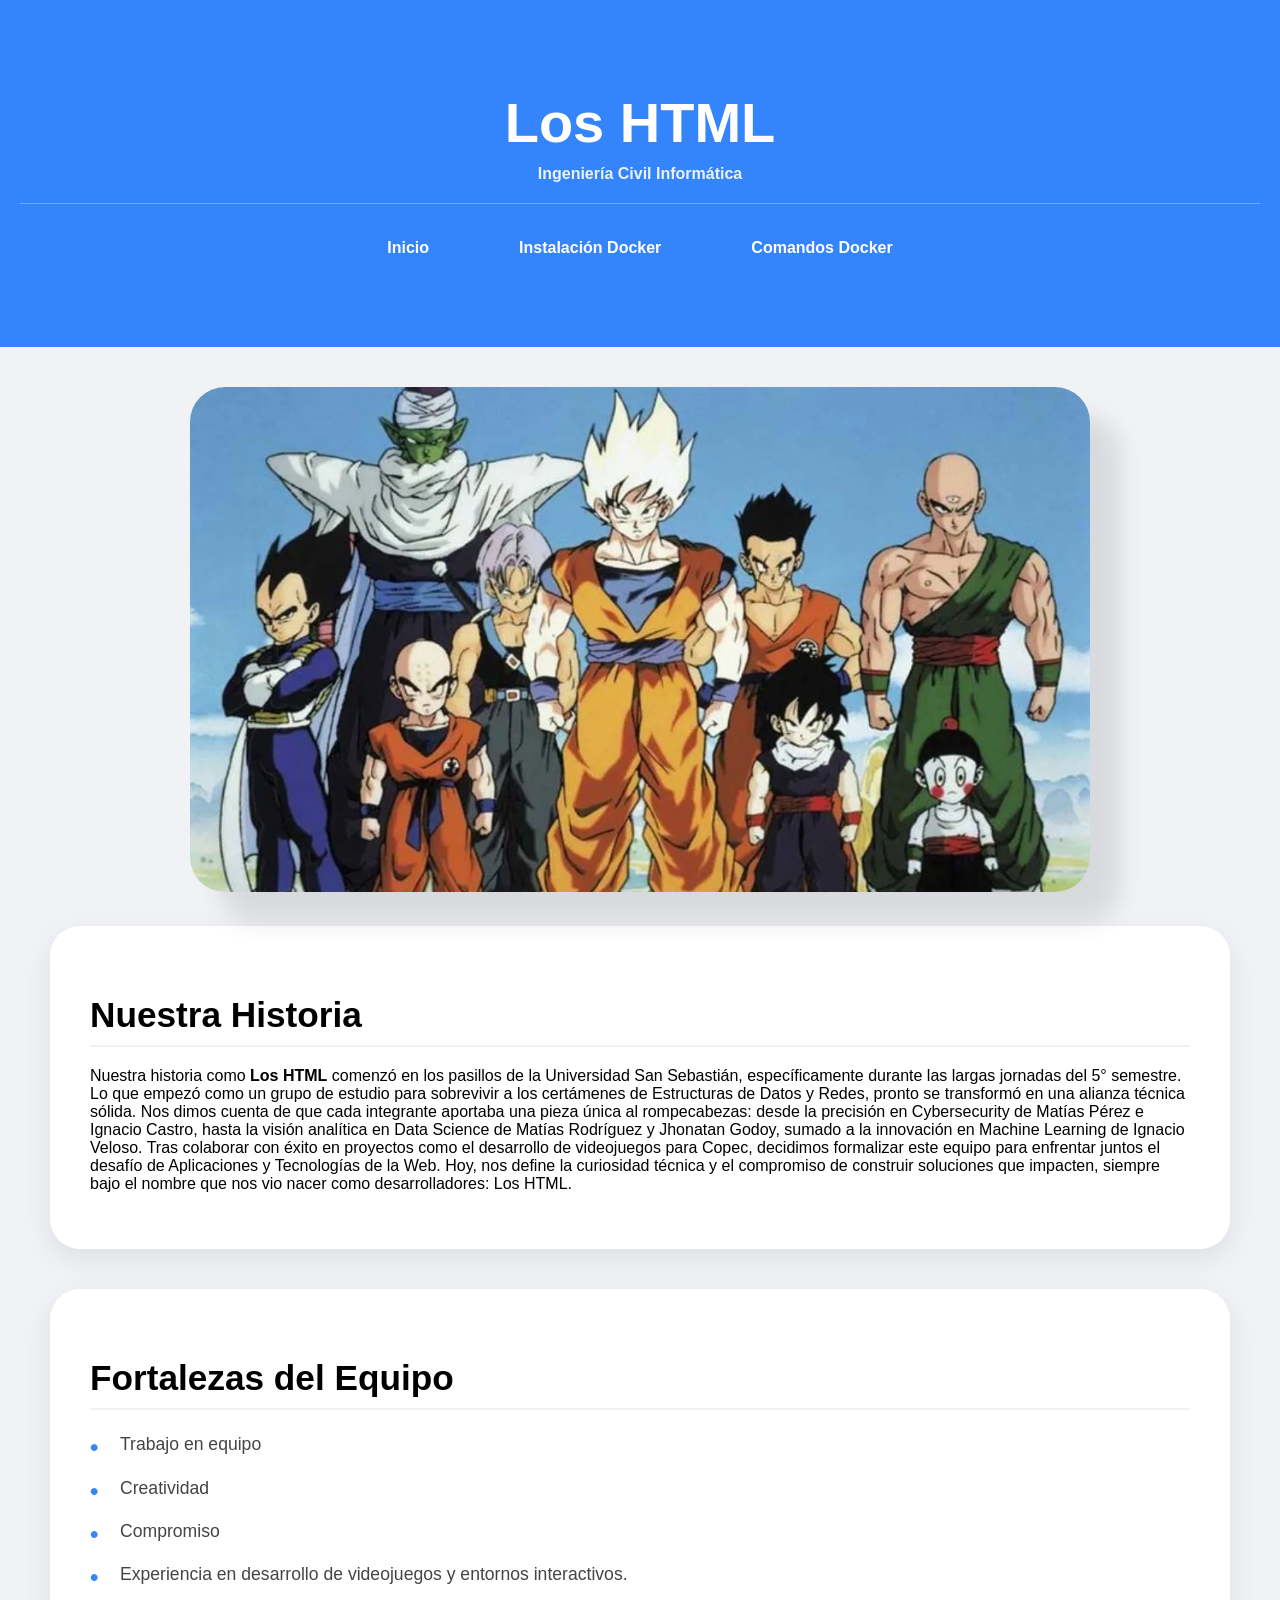
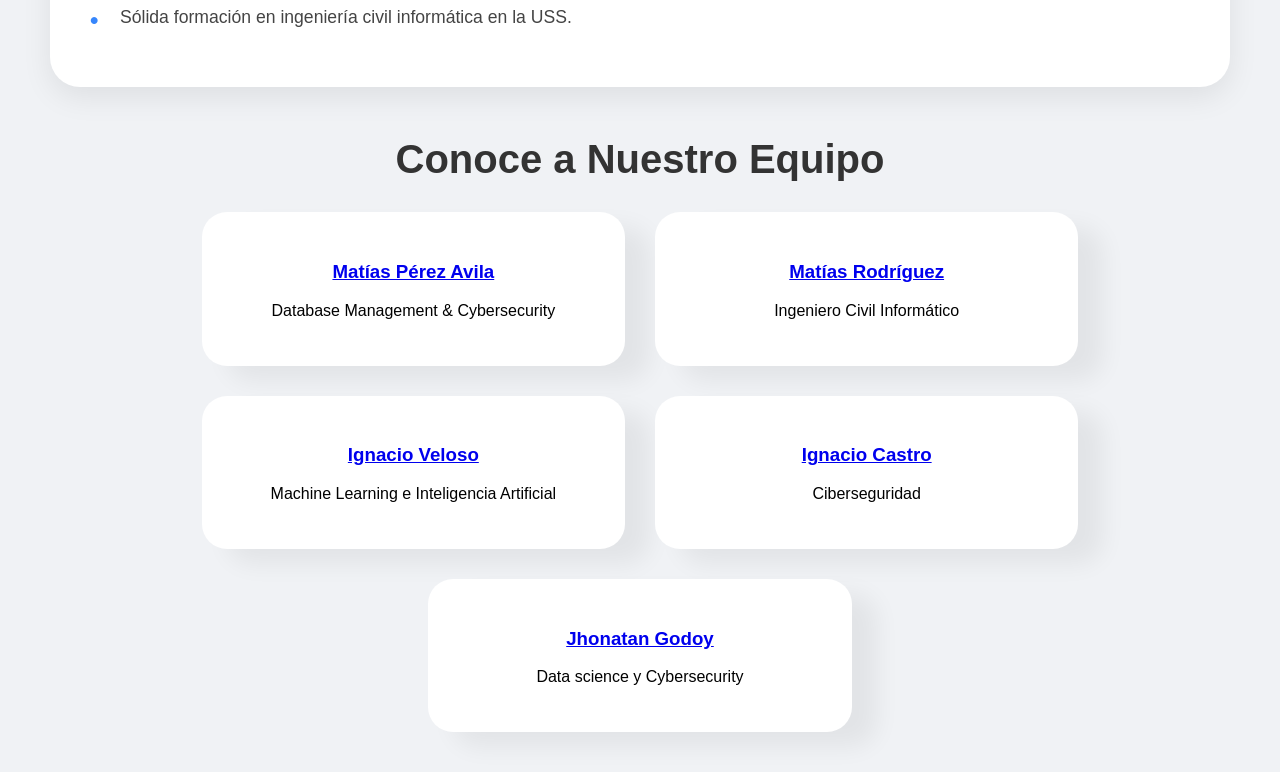
<file: index.html>
<!DOCTYPE html>
<html lang="es">
<head>
    <meta charset="UTF-8">
    <title>Los HTML - Inicio</title>
    <link rel="stylesheet" href="estilos.css">
</head>
<body>
    <header class="banner-principal">
        <h1>Los HTML</h1>
        <h2 class="subtitulo-banner">Ingeniería Civil Informática</h2>
        <nav class="menu-navegacion">
            <a href="index.html">Inicio</a>
            <a href="instalacion/instalacion-docker.html">Instalación Docker</a>
            <a href="comandos-docker.html">Comandos Docker</a>
</nav>
    </header>
    <main>
        <section class="imagen-principal">
            <img src="img/imagenEquipo.png" alt="Imagen Equipo" >
        </section>
        <section class="tarjeta-info">
            <h2>Nuestra Historia</h2>
            <p class="texto-justificado">
            Nuestra historia como <strong>Los HTML</strong> comenzó en los pasillos de la Universidad San Sebastián, específicamente durante las largas jornadas del 5° semestre. Lo que empezó como un grupo de estudio para sobrevivir a los certámenes de Estructuras de Datos y Redes, pronto se transformó en una alianza técnica sólida.
            Nos dimos cuenta de que cada integrante aportaba una pieza única al rompecabezas: desde la precisión en Cybersecurity de Matías Pérez
            e Ignacio Castro, hasta la visión analítica en Data Science de Matías Rodríguez y Jhonatan Godoy, sumado a la innovación en Machine
            Learning de Ignacio Veloso. Tras colaborar con éxito en proyectos como el desarrollo de videojuegos para Copec, decidimos formalizar
            este equipo para enfrentar juntos el desafío de Aplicaciones y Tecnologías de la Web. Hoy, nos define la curiosidad técnica y el
            compromiso de construir soluciones que impacten, siempre bajo el nombre que nos vio nacer como desarrolladores: Los HTML.
            </p>    
        </section>

        <section class="tarjeta-info">
            <h2>Fortalezas del Equipo</h2>
            <ul class="lista-fortalezas">
                <li>Trabajo en equipo</li>
                <li>Creatividad</li>
                <li>Compromiso</li>
                <li>Experiencia en desarrollo de videojuegos y entornos interactivos.</li>
                <li>Sólida formación en ingeniería civil informática en la USS.</li>
        </section>

        <section id="seccion-equipo">   
            <h2 class="titulo-centrado">Conoce a Nuestro Equipo</h2>
            <div class="grid-integrantes">

                <div class="tarjeta-integrante">
                    <h3><a href="perfiles/MatiasPerez.html">Matías Pérez Avila</a></h3>
                    <p>Database Management & Cybersecurity</p>
                </div>
                <div class="tarjeta-integrante">
                    <h3><a href="perfiles/MatiasRodriguez.html">Matías Rodríguez</a></h3>
                    <p>Ingeniero Civil Informático</p>
                </div>
                <div class="tarjeta-integrante">
                    <h3><a href="perfiles/IgnacioVeloso.html">Ignacio Veloso</a></h3>
                    <p>Machine Learning e Inteligencia Artificial</p>
                </div>
                <div class="tarjeta-integrante">
                    <h3><a href="perfiles/IgnacioCastro.html">Ignacio Castro</a></h3>
                    <p>Ciberseguridad</p>
                </div>
                <div class="tarjeta-integrante">
                    <h3><a href="perfiles/JhonatanGodoy.html">Jhonatan Godoy</a></h3>
                    <p>Data science y Cybersecurity</p>
                </div>


                </div>
        </section>
        </main>
</body>
</html>
</file>
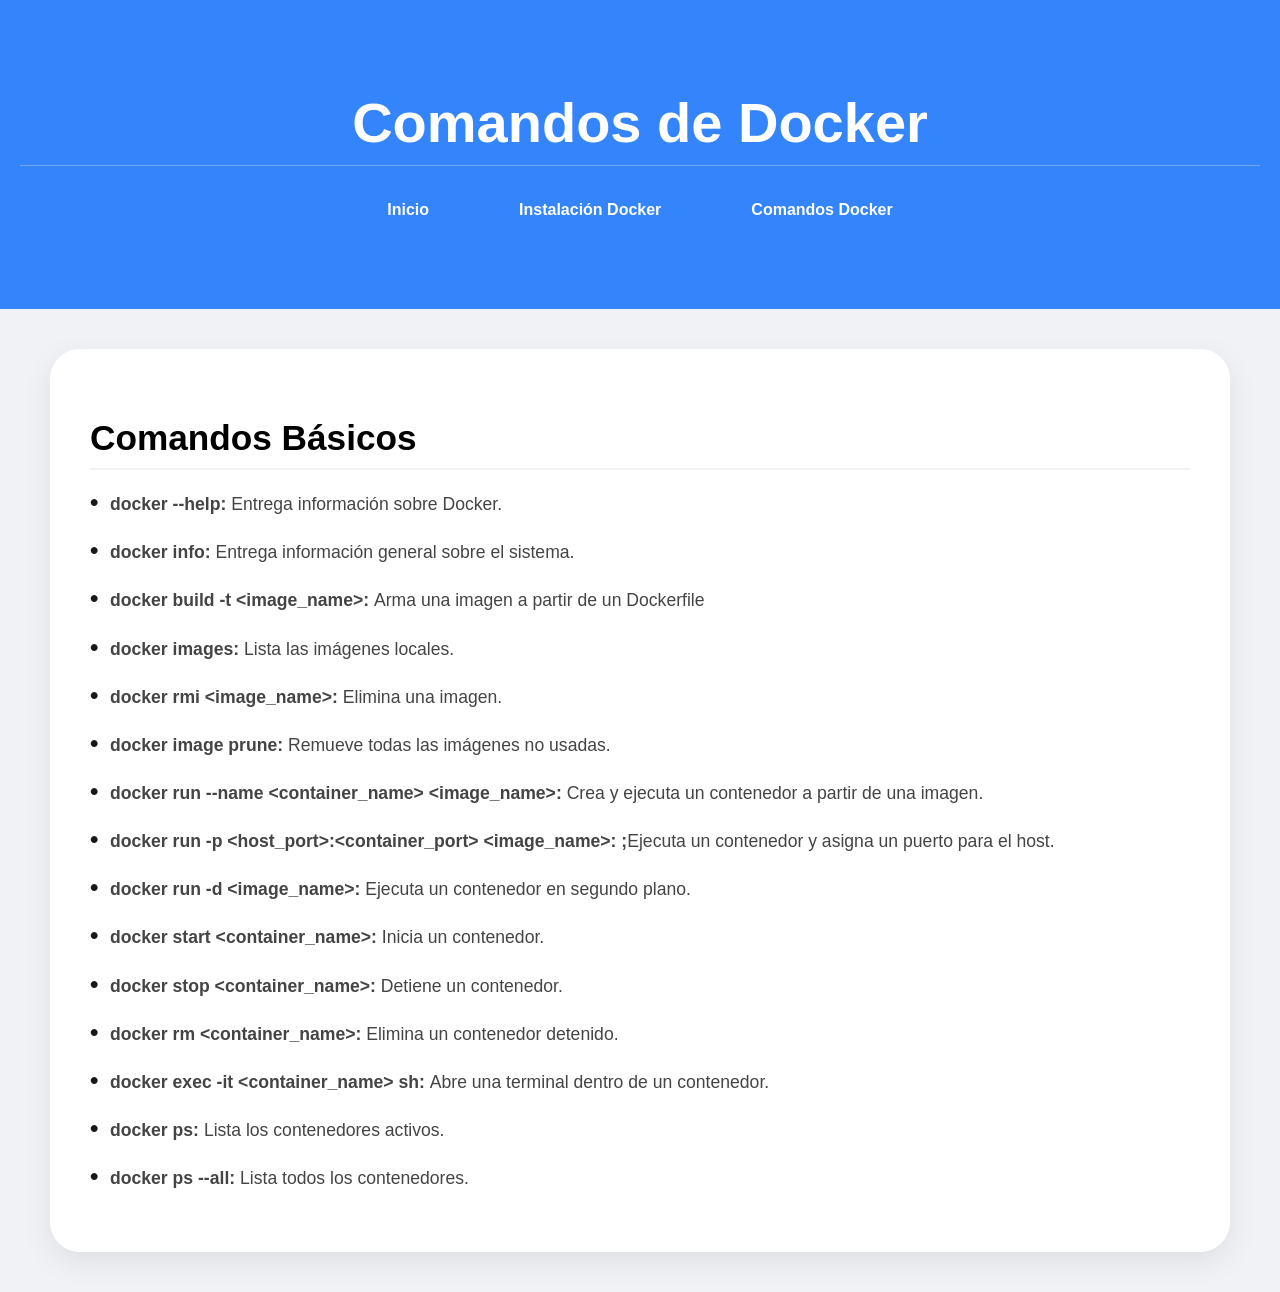
<file: comandos-docker.html>
<!DOCTYPE html>
<html lang="es">
<head>
    <meta charset="UTF-8">
    <title>Comandos de Docker</title>
    <link rel="stylesheet" href="estilos.css">
</head>
<body>
    <header class="banner-principal">
        <h1>Comandos de Docker</h1>
        <nav class="menu-navegacion">
            <a href="index.html">Inicio</a>
            <a href="instalacion/instalacion-docker.html">Instalación Docker</a>            
            <a href="comandos-docker.html">Comandos Docker</a>
        </nav>
    </header>
    <main>
        <section class="tarjeta-comandos">
            <h2>Comandos Básicos</h2>
            <ul class="lista-comandos">
                <li><strong>docker --help: </strong>Entrega información sobre Docker.</li>
                <li><strong>docker info: </strong>Entrega información general sobre el sistema.</li>
                <li><strong>docker build -t &lt;image_name&gt;: </strong>Arma una imagen a partir de un Dockerfile</li>
                <li><strong>docker images: </strong>Lista las imágenes locales.</li>
                <li><strong>docker rmi &lt;image_name&gt;: </strong>Elimina una imagen.</li>
                <li><strong>docker image prune: </strong>Remueve todas las imágenes no usadas.</li>
                <li><strong>docker run --name &lt;container_name&gt; &lt;image_name&gt;: </strong>Crea y ejecuta un contenedor a partir de una imagen.</li>
                <li><strong>docker run -p &lt;host_port&gt;:&lt;container_port&gt; &lt;image_name&gt: ;</strong>Ejecuta un contenedor y asigna un puerto para el host.</li>
                <li><strong>docker run -d &lt;image_name&gt;: </strong>Ejecuta un contenedor en segundo plano.</li>
                <li><strong>docker start &lt;container_name&gt;: </strong>Inicia un contenedor.</li>
                <li><strong>docker stop &lt;container_name&gt;: </strong>Detiene un contenedor.</li>
                <li><strong>docker rm &lt;container_name&gt;: </strong>Elimina un contenedor detenido.</li>
                <li><strong>docker exec -it &lt;container_name&gt; sh: </strong>Abre una terminal dentro de un contenedor.</li>
                <li><strong>docker ps: </strong>Lista los contenedores activos.</li>
                <li><strong>docker ps --all: </strong>Lista todos los contenedores.</li>
        </section>
        </main>
</body>
</html>
</file>
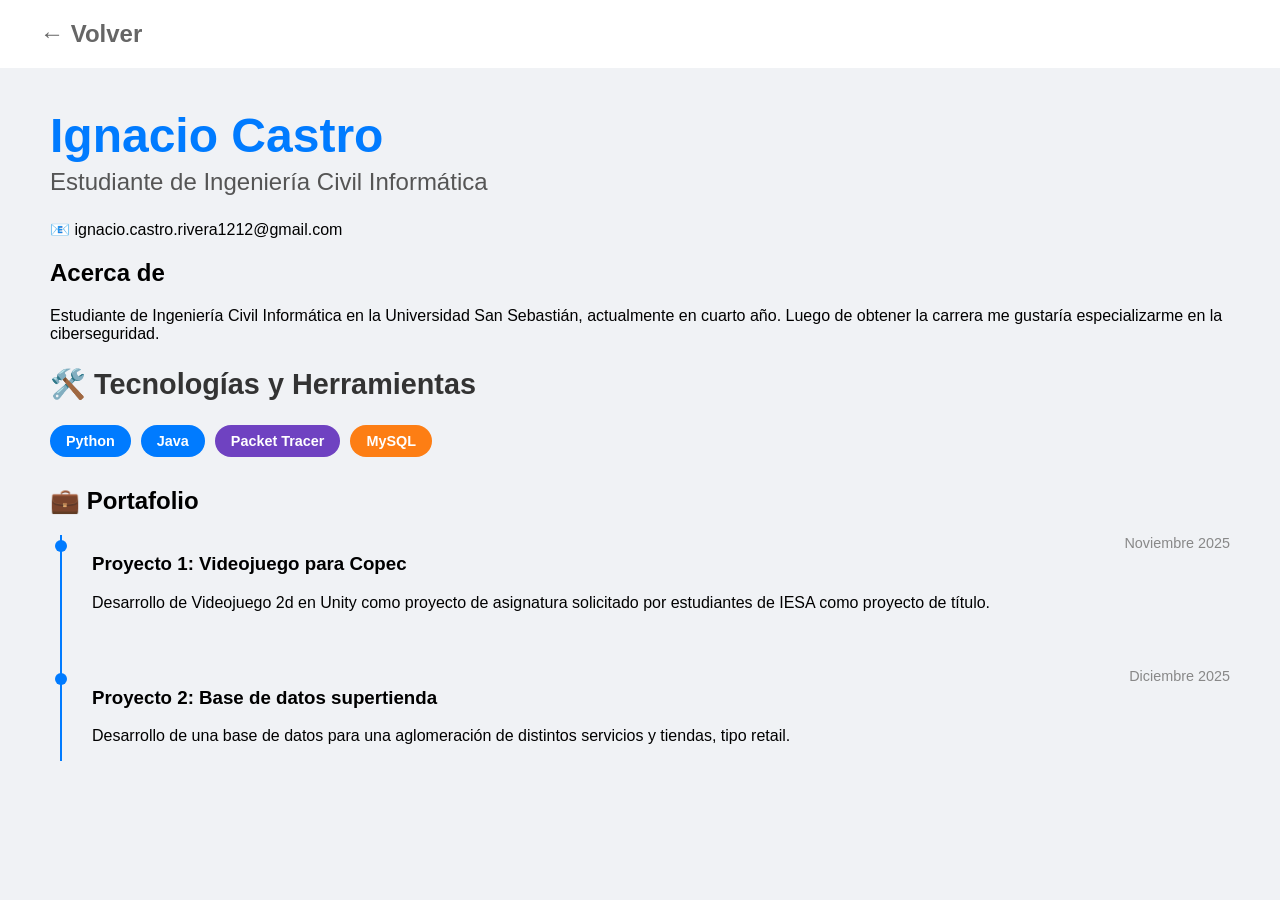
<file: perfiles/IgnacioCastro.html>
<!DOCTYPE html>
<html lang="es">
<head>
    <meta charset="UTF-8">
    <link rel="stylesheet" href="../estilos.css">
</head>
<body>
<header class="header-perfil">
    <a href="../index.html" class="btn-volver">← Volver</a>
</header>

<main class="contenedor-perfil">
    <section class="intro-perfil">
        <h1 class="nombre-azul">Ignacio Castro</h1>
        <p class="subtitulo-profesion">Estudiante de Ingeniería Civil Informática</p>
        <div class="contacto-email">
            <span>📧</span> ignacio.castro.rivera1212@gmail.com
        </div>
    </section>

    <section class="acerca-de">
        <h2>Acerca de</h2>
        <p>Estudiante de Ingeniería Civil Informática en la Universidad San Sebastián, actualmente en cuarto año.
            Luego de obtener la carrera me gustaría especializarme en la ciberseguridad.</p>
    </section>

    <section class="habilidades">
    <h2><span>🛠️</span> Tecnologías y Herramientas</h2>
    <div class="contenedor-badges">
        <span class="badge lenguaje">Python</span>
        <span class="badge lenguaje">Java</span>
        <span class="badge motor">Packet Tracer</span>
        <span class="badge db">MySQL</span>
        
    </div>
    </section>




    <section class="seccion-portafolio">
        <h2><span>💼</span> Portafolio</h2>
        <div class="timeline">
            <div class="item-timeline">
                <div class="contenido-proyecto">
                    <h3>Proyecto 1: Videojuego para Copec</h3>
                    <p>Desarrollo de Videojuego 2d en Unity como proyecto de asignatura solicitado por estudiantes de IESA como proyecto de título.</p>
                </div>
                <span class="fecha">Noviembre 2025</span>
            </div>
            
            <div class="item-timeline">
                <div class="contenido-proyecto">
                    <h3>Proyecto 2: Base de datos supertienda</h3>
                    <p>Desarrollo de una base de datos para una aglomeración de distintos servicios y tiendas, tipo retail.</p>
                </div>
                <span class="fecha">Diciembre 2025</span>
            </div>
        </div>
    </section>
</main>
</body>
</html>
</file>
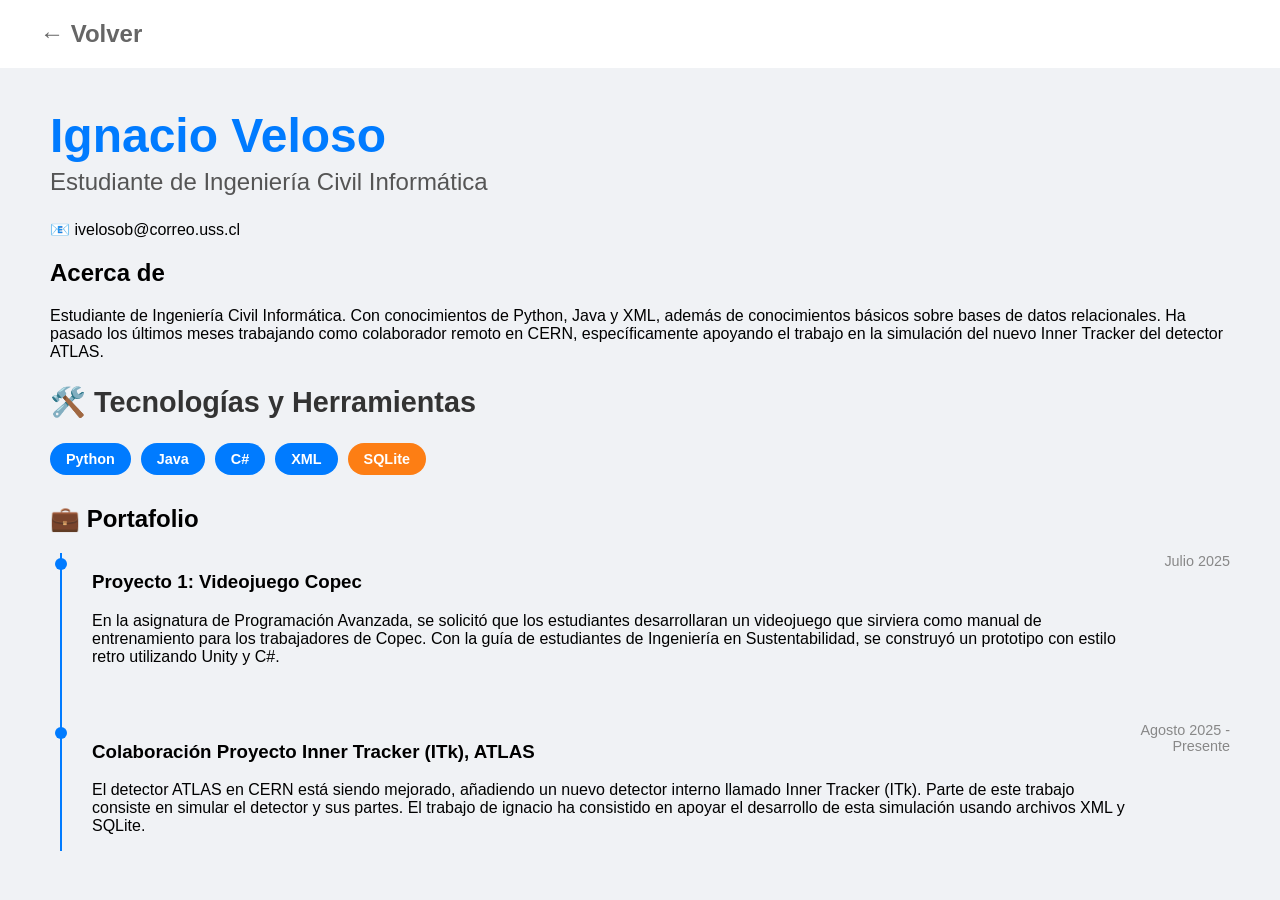
<file: perfiles/IgnacioVeloso.html>
<!DOCTYPE html>
<html lang="es">
<head>
    <meta charset="UTF-8">
    <link rel="stylesheet" href="../estilos.css">
</head>
<body>
<header class="header-perfil">
    <a href="../index.html" class="btn-volver">← Volver</a>
</header>

<main class="contenedor-perfil">
    <section class="intro-perfil">
        <h1 class="nombre-azul">Ignacio Veloso</h1>
        <p class="subtitulo-profesion">Estudiante de Ingeniería Civil Informática</p>
        <div class="contacto-email">
            <span>📧</span> ivelosob@correo.uss.cl
        </div>
    </section>

    <section class="acerca-de">
        <h2>Acerca de</h2>
        <p>Estudiante de Ingeniería Civil Informática. Con conocimientos de Python, Java y XML, además de conocimientos básicos sobre bases de datos relacionales. Ha pasado los últimos meses trabajando como colaborador remoto en CERN, específicamente apoyando el trabajo en la simulación del nuevo Inner Tracker del detector ATLAS.</p>
    </section>


    <section class="habilidades">
    <h2><span>🛠️</span> Tecnologías y Herramientas</h2>
    <div class="contenedor-badges">
        <span class="badge lenguaje">Python</span>
        <span class="badge lenguaje">Java</span>
        <span class="badge lenguaje">C#</span>
        <span class="badge lenguaje">XML</span>
        <span class="badge db">SQLite</span>
    </div>
    </section>


    <section class="seccion-portafolio">
        <h2><span>💼</span> Portafolio</h2>
        <div class="timeline">
            <div class="item-timeline">
                <div class="contenido-proyecto">
                    <h3>Proyecto 1: Videojuego Copec</h3>
                    <p>En la asignatura de Programación Avanzada, se solicitó que los estudiantes desarrollaran un videojuego que sirviera como manual de entrenamiento para los trabajadores de Copec. Con la guía de estudiantes de Ingeniería en Sustentabilidad, se construyó un prototipo con estilo retro utilizando Unity y C#.</p>
                </div>
                <span class="fecha">Julio 2025</span>
            </div>
            
            <div class="item-timeline">
                <div class="contenido-proyecto">
                    <h3>Colaboración Proyecto Inner Tracker (ITk), ATLAS</h3>
                    <p>El detector ATLAS en CERN está siendo mejorado, añadiendo un nuevo detector interno llamado Inner Tracker (ITk). Parte de este trabajo consiste en simular el detector y sus partes. El trabajo de ignacio ha consistido en apoyar el desarrollo de esta simulación usando archivos XML y SQLite. </p>
                </div>
                <span class="fecha">Agosto 2025 - Presente</span>
            </div>
        </div>
    </section>
</main>
</body>
</html>
</file>
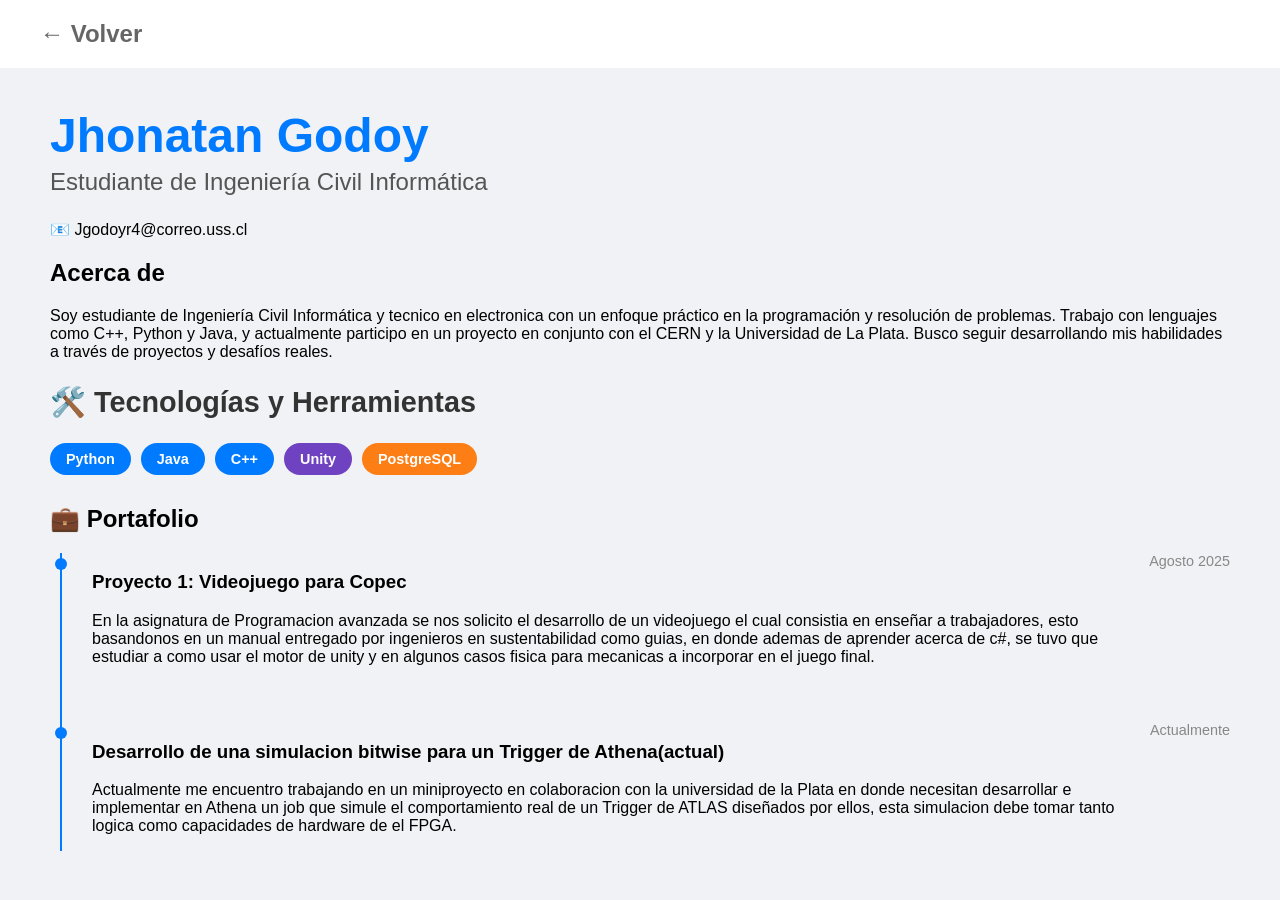
<file: perfiles/JhonatanGodoy.html>
<!doctype html>
<html lang="es">
  <head>
    <meta charset="UTF-8" />
    <link rel="stylesheet" href="../estilos.css" />
  </head>
  <body>
    <header class="header-perfil">
      <a href="../index.html" class="btn-volver">← Volver</a>
    </header>

    <main class="contenedor-perfil">
      <section class="intro-perfil">
        <h1 class="nombre-azul">Jhonatan Godoy</h1>
        <p class="subtitulo-profesion">
          Estudiante de Ingeniería Civil Informática
        </p>
        <div class="contacto-email"><span>📧</span> Jgodoyr4@correo.uss.cl</div>
      </section>

      <section class="acerca-de">
        <h2>Acerca de</h2>
        <p>
          Soy estudiante de Ingeniería Civil Informática y tecnico en
          electronica con un enfoque práctico en la programación y resolución de
          problemas. Trabajo con lenguajes como C++, Python y Java, y
          actualmente participo en un proyecto en conjunto con el CERN y la
          Universidad de La Plata. Busco seguir desarrollando mis habilidades a
          través de proyectos y desafíos reales.
        </p>
      </section>

      <section class="habilidades">
        <h2><span>🛠️</span> Tecnologías y Herramientas</h2>
        <div class="contenedor-badges">
          <span class="badge lenguaje">Python</span>
          <span class="badge lenguaje">Java</span>
          <span class="badge lenguaje">C++</span>
          <span class="badge motor">Unity</span>
          <span class="badge db">PostgreSQL</span>
        </div>
      </section>

      <section class="seccion-portafolio">
        <h2><span>💼</span> Portafolio</h2>
        <div class="timeline">
          <div class="item-timeline">
            <div class="contenido-proyecto">
              <h3>Proyecto 1: Videojuego para Copec</h3>
              <p>
                En la asignatura de Programacion avanzada se nos solicito el
                desarrollo de un videojuego el cual consistia en enseñar a
                trabajadores, esto basandonos en un manual entregado por
                ingenieros en sustentabilidad como guias, en donde ademas de
                aprender acerca de c#, se tuvo que estudiar a como usar el motor
                de unity y en algunos casos fisica para mecanicas a incorporar
                en el juego final.
              </p>
            </div>
            <span class="fecha">Agosto 2025</span>
          </div>

          <div class="item-timeline">
            <div class="contenido-proyecto">
              <h3>
                Desarrollo de una simulacion bitwise para un Trigger de
                Athena(actual)
              </h3>
              <p>
                Actualmente me encuentro trabajando en un miniproyecto en
                colaboracion con la universidad de la Plata en donde necesitan
                desarrollar e implementar en Athena un job que simule el
                comportamiento real de un Trigger de ATLAS diseñados por ellos,
                esta simulacion debe tomar tanto logica como capacidades de
                hardware de el FPGA.
              </p>
            </div>
            <span class="fecha">Actualmente</span>
          </div>
        </div>
      </section>
    </main>
  </body>
</html>
</file>
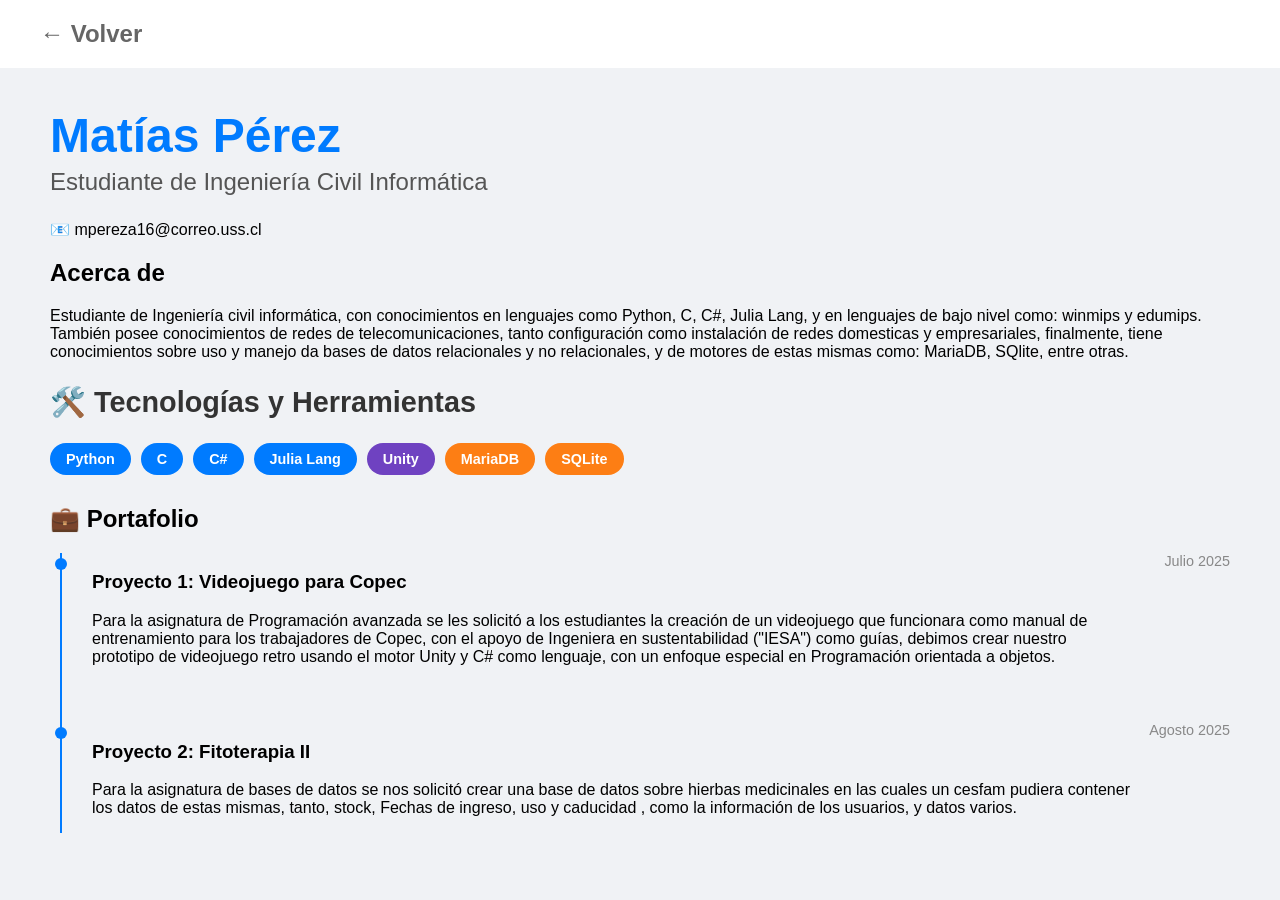
<file: perfiles/MatiasPerez.html>
<!DOCTYPE html>
<html lang="es">
<head>
    <meta charset="UTF-8">
    <link rel="stylesheet" href="../estilos.css">
</head>
<body>
<header class="header-perfil">
    <a href="../index.html" class="btn-volver">← Volver</a>
</header>

<main class="contenedor-perfil">
    <section class="intro-perfil">
        <h1 class="nombre-azul">Matías Pérez</h1>
        <p class="subtitulo-profesion">Estudiante de Ingeniería Civil Informática</p>
        <div class="contacto-email">
            <span>📧</span> mpereza16@correo.uss.cl
        </div>
    </section>

    <section class="acerca-de">
        <h2>Acerca de</h2>
        <p>Estudiante de Ingeniería civil informática, con conocimientos en lenguajes como Python, C, C#, Julia Lang,
            y en lenguajes de bajo nivel como: winmips y edumips. También posee conocimientos de redes de telecomunicaciones,
            tanto configuración como instalación de redes domesticas y empresariales, finalmente, tiene conocimientos sobre uso
            y manejo da bases de datos relacionales y no relacionales, y de motores de estas mismas como: MariaDB, SQlite, entre otras.</p>
    </section>

    <section class="habilidades">
    <h2><span>🛠️</span> Tecnologías y Herramientas</h2>
    <div class="contenedor-badges">
        <span class="badge lenguaje">Python</span>
        <span class="badge lenguaje">C</span>
        <span class="badge lenguaje">C#</span>
        <span class="badge lenguaje">Julia Lang</span>
        <span class="badge motor">Unity</span>
        <span class="badge db">MariaDB</span>
        <span class="badge db">SQLite</span>
    </div>
    </section>



    <section class="seccion-portafolio">
        <h2><span>💼</span> Portafolio</h2>
        <div class="timeline">
            <div class="item-timeline">
                <div class="contenido-proyecto">
                    <h3>Proyecto 1: Videojuego para Copec</h3>
                    <p>Para la asignatura de Programación avanzada se les solicitó a los estudiantes la creación de un videojuego que funcionara
                        como manual de entrenamiento para los trabajadores de Copec, con el apoyo de Ingeniera en sustentabilidad ("IESA") como
                        guías, debimos crear nuestro prototipo de videojuego retro usando el motor Unity y C# como lenguaje, con un enfoque
                        especial en Programación orientada a objetos.</p>
                </div>
                <span class="fecha">Julio 2025</span>
            </div>
            
            <div class="item-timeline">
                <div class="contenido-proyecto">
                    <h3>Proyecto 2: Fitoterapia II</h3>
                    <p>Para la asignatura de bases de datos se nos solicitó crear una base de datos sobre hierbas medicinales en las
                        cuales un cesfam pudiera contener los datos de estas mismas, tanto, stock, Fechas de ingreso, uso y caducidad
                        , como la información de los usuarios, y datos varios.</p>
                </div>
                <span class="fecha">Agosto 2025</span>
            </div>
        </div>
    </section>
</main>
</body>
</html>
</file>
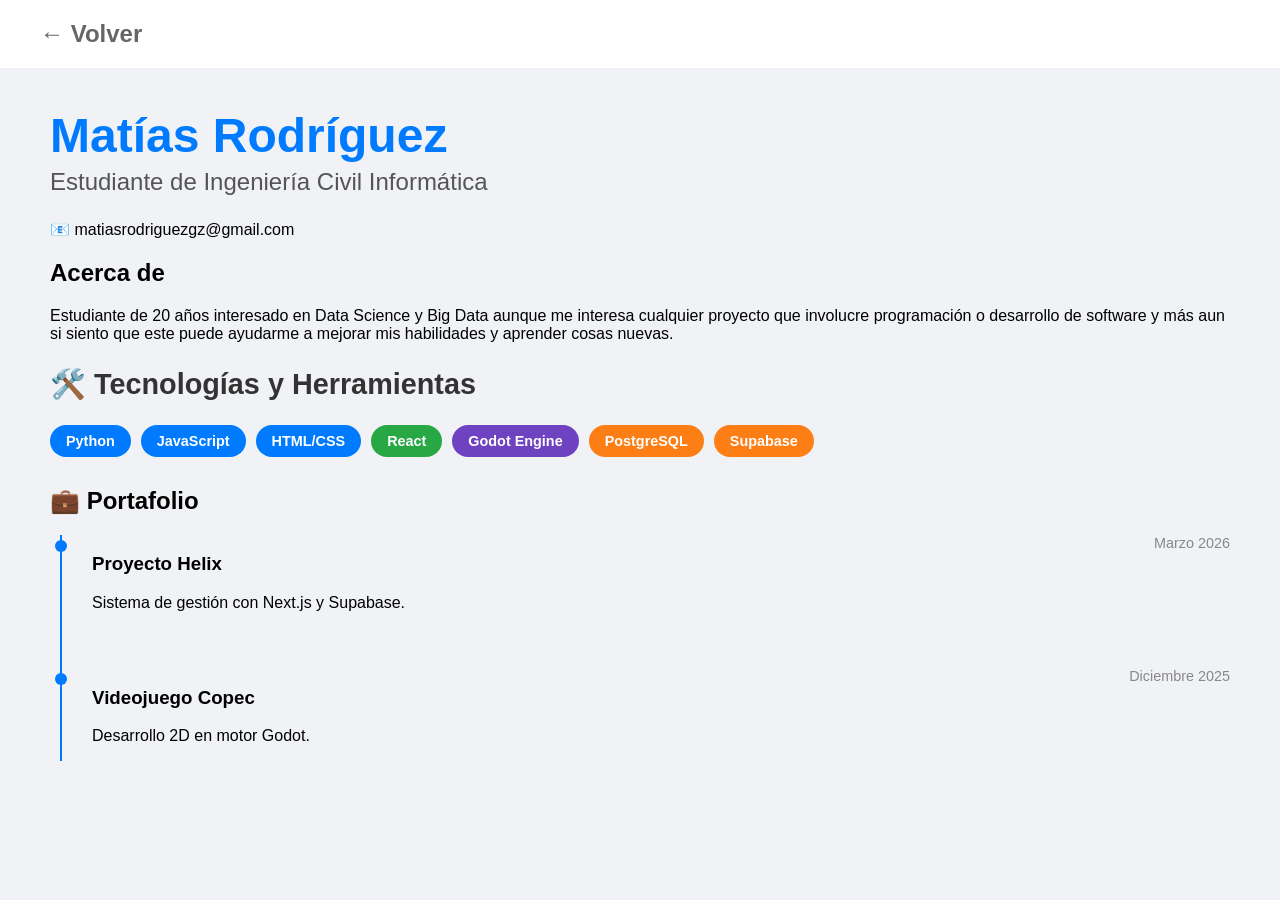
<file: perfiles/MatiasRodriguez.html>
<!DOCTYPE html>
<html lang="es">
<head>
    <meta charset="UTF-8">
    <title>Perfil - Matías Rodríguez</title>
    <link rel="stylesheet" href="../estilos.css">
</head>
<body>
<header class="header-perfil">
    <a href="../index.html" class="btn-volver">← Volver</a>
</header>

<main class="contenedor-perfil">
    <section class="intro-perfil">
        <h1 class="nombre-azul">Matías Rodríguez</h1>
        <p class="subtitulo-profesion">Estudiante de Ingeniería Civil Informática</p>
        <div class="contacto-email">
            <span>📧</span> matiasrodriguezgz@gmail.com
        </div>
    </section>

    <section class="acerca-de">
        <h2>Acerca de</h2>
        <p>Estudiante de 20 años interesado en Data Science y Big Data aunque me interesa cualquier proyecto que involucre programación
            o desarrollo de software y más aun si siento que este puede ayudarme a mejorar mis habilidades y aprender cosas nuevas.</p>
    </section>

    <section class="habilidades">
    <h2><span>🛠️</span> Tecnologías y Herramientas</h2>
    <div class="contenedor-badges">
        <span class="badge lenguaje">Python</span>
        <span class="badge lenguaje">JavaScript</span>
        <span class="badge lenguaje">HTML/CSS</span>
        <span class="badge framework">React</span>
        <span class="badge motor">Godot Engine</span>
        <span class="badge db">PostgreSQL</span>
        <span class="badge db">Supabase</span>
    </div>
    </section>


    <section class="seccion-portafolio">
        <h2><span>💼</span> Portafolio</h2>
        <div class="timeline">
            <div class="item-timeline">
                <div class="contenido-proyecto">
                    <h3>Proyecto Helix</h3>
                    <p>Sistema de gestión con Next.js y Supabase.</p>
                </div>
                <span class="fecha">Marzo 2026</span>
            </div>
            
            <div class="item-timeline">
                <div class="contenido-proyecto">
                    <h3>Videojuego Copec</h3>
                    <p>Desarrollo 2D en motor Godot.</p>
                </div>
                <span class="fecha">Diciembre 2025</span>
            </div>
        </div>
    </section>
</main>
</body>
</html>
</file>
<file: estilos.css>
body {
  margin: 0;
  padding: 0;
  font-family: "Segoe UI", Tahoma, Geneva, Verdana, sans-serif;
  background-color: #f0f2f5;
}

.banner-principal {
  background-color: #2179fce7;
  color: white;
  text-align: center;
  padding: 80px 20px;
}

.banner-principal h1 {
  margin: 10px 0;
  font-size: 3.5rem;
}

.subtitulo-banner {
  margin-bottom: 20px;
  margin-top: 1px;
  opacity: 0.9;
  font-size: 1rem;
}

main {
  max-width: 1500px;
  margin: 40px auto;
  padding: 0 50px;
}

.tarjeta-info {
  background: white;
  padding: 40px;
  margin-bottom: 40px;
  border-radius: 30px;
  box-shadow: 0 10px 30px rgba(0, 0, 0, 0.08);
  text-align: left;
}

.tarjeta-info h2 {
  font-size: 2.2rem;
  margin-bottom: 20px;
  border-bottom: 2px solid #f0f2f5;
  padding-bottom: 10px;
}

.tarjeta-comandos {
  background: white;
  padding: 40px;
  margin-bottom: 40px;
  border-radius: 30px;
  box-shadow: 0 10px 30px rgba(0, 0, 0, 0.08);
  text-align: left;
}

.tarjeta-comandos h2 {
  font-size: 2.2rem;
  margin-bottom: 20px;
  border-bottom: 2px solid #f0f2f5;
  padding-bottom: 10px;
}

.imagen-principal {
  text-align: center;
  margin-bottom: 30px;
}

.imagen-principal img {
  width: 100%;
  max-width: 900px;
  height: auto;
  border-radius: 35px;
  box-shadow: 30px 30px 25px rgba(0, 0, 0, 0.1);
}

.lista-comandos {
  list-style-type: none;
  padding: 0;
  margin-top: 20px;
}

.lista-comandos li {
  font-size: 1.1rem;
  margin-bottom: 20px;
  padding-left: 20px;
  position: relative;
  line-height: 1.6;
  color: #444;
}

.lista-comandos li::before {
  content: "•";
  color: #000000e7;
  font-weight: bold;
  font-size: 1.5rem;
  position: absolute;
  left: 0;
  top: -7px;
}

.lista-fortalezas {
  list-style-type: none;
  padding: 0;
  margin-top: 20px;
}

.lista-fortalezas li {
  font-size: 1.1rem;
  margin-bottom: 15px;
  padding-left: 30px;
  position: relative;
  line-height: 1.6;
  color: #444;
}

.lista-fortalezas li::before {
  content: "•";
  color: #2179fce7;
  font-weight: bold;
  font-size: 1.5rem;
  position: absolute;
  left: 0;
  top: -2px;
}

.titulo-centrado {
  text-align: center;
  margin: 50px 0 30px;
  font-size: 2.5rem;
  color: #333;
}

.grid-integrantes {
  display: flex;
  flex-wrap: wrap;
  justify-content: center;
  gap: 30px;
}

.tarjeta-integrante {
  flex: 0 1 calc(33.333% - 30px);
  min-width: 300px;
  background: white;
  padding: 30px;
  border-radius: 25px;
  text-align: center;
  box-shadow: 25px 15px 25px rgba(0, 0, 0, 0.06);
  transition: transform 0.3s ease;
}

.tarjeta-integrante:hover {
  transform: translateY(-10px);
}

.menu-navegacion {
  display: flex;
  justify-content: center;
  gap: 20px;
  border-top: 1px solid rgba(255, 255, 255, 0.3);
  padding-top: 25px;
}

.menu-navegacion a {
  color: white;
  text-decoration: none;
  margin: 0 15px;
  font-weight: bold;
  padding: 10px 20px;
  border-radius: 20px;
  transition: background 0.3s;
}

.menu-navegacion a:hover {
  background: rgba(255, 255, 255, 0.2);
}

.header-perfil {
  padding: 20px 40px;
  background: white;
}

.btn-volver {
  text-decoration: none;
  font-size: 1.5rem;
  color: #666;
  font-weight: bold;
}

.nombre-azul {
  color: #007bff;
  font-size: 3rem;
  margin-bottom: 5px;
}

.subtitulo-profesion {
  color: #555;
  font-size: 1.5rem;
  margin-top: 0;
}
.timeline {
  border-left: 2px solid #007bff;
  margin-left: 10px;
  padding-left: 30px;
  position: relative;
}

.item-timeline {
  display: flex;
  justify-content: space-between;
  align-items: flex-start;
  margin-bottom: 40px;
  position: relative;
}

.item-timeline::before {
  content: "";
  position: absolute;
  left: -37px;
  top: 5px;
  width: 12px;
  height: 12px;
  background: #007bff;
  border-radius: 50%;
}

.fecha {
  font-size: 0.9rem;
  color: #888;
  min-width: 100px;
  text-align: right;
}

.contenedor-badges {
  display: flex;
  flex-wrap: wrap;
  gap: 10px;
  margin-top: 15px;
}

.badge {
  padding: 8px 16px;
  border-radius: 20px;
  font-size: 0.9rem;
  font-weight: bold;
  color: white;
}

.lenguaje {
  background-color: #007bff;
}
.framework {
  background-color: #28a745;
}
.motor {
  background-color: #6f42c1;
}
.db {
  background-color: #fd7e14;
}
.habilidades {
  margin-bottom: 30px;
}

.habilidades h2 {
  font-size: 1.8rem;
  color: #333;
}
/*aqui coloque los estilos de tutorial.html los nuevs*/
.banner-tutorial {
  background-color: #2179fce7;
  color: white;
  text-align: center;
  padding: 40px 20px;
}
.btn-tutorial {
  text-decoration: none;
  font-size: 1.5rem;
  color: #fbfdfd;
  font-weight: bold;
}
/*Tuve que crear otra diseño de tarjeta por el anterior sobreescribia las propiedades
de mis titulos, generando que los h2 no me permitian cambiar el font-sizew*/
.tarjeta-tutorial {
  background: white;
  padding: 10px;
  margin-bottom: 40px;
  border-radius: 30px;
  box-shadow: 0 10px 30px rgba(0, 0, 0, 0.08);
}
.titulo-seccion {
  text-align: left;
  font-size: 20px;
}

.tarjeta-tutorial img {
  width: 40%;
  max-width: 600px;
  height: auto;
  border-radius: 10px;
  border-color: #0e0909;
  border-radius: 10cm;
  display: block;
  margin: 0 auto;
}
.imagenes-tutorial {
  display: flex;
  gap: 20px;
  margin-top: 20px;
  margin: 40px 0;
}

.imagenes-tutorial img {
  width: 50%;
  height: auto;
  border-radius: 10px;
}
.imagen-tutorial {
  margin-top: 40px;
  margin: 40px 0;
  width: 100%;
  text-align: center;
}

.imagen-tutorial img {
  width: 1000px;
  height: auto;
  border-color: #0e0909;
  border-radius: 0;
}
</file>
